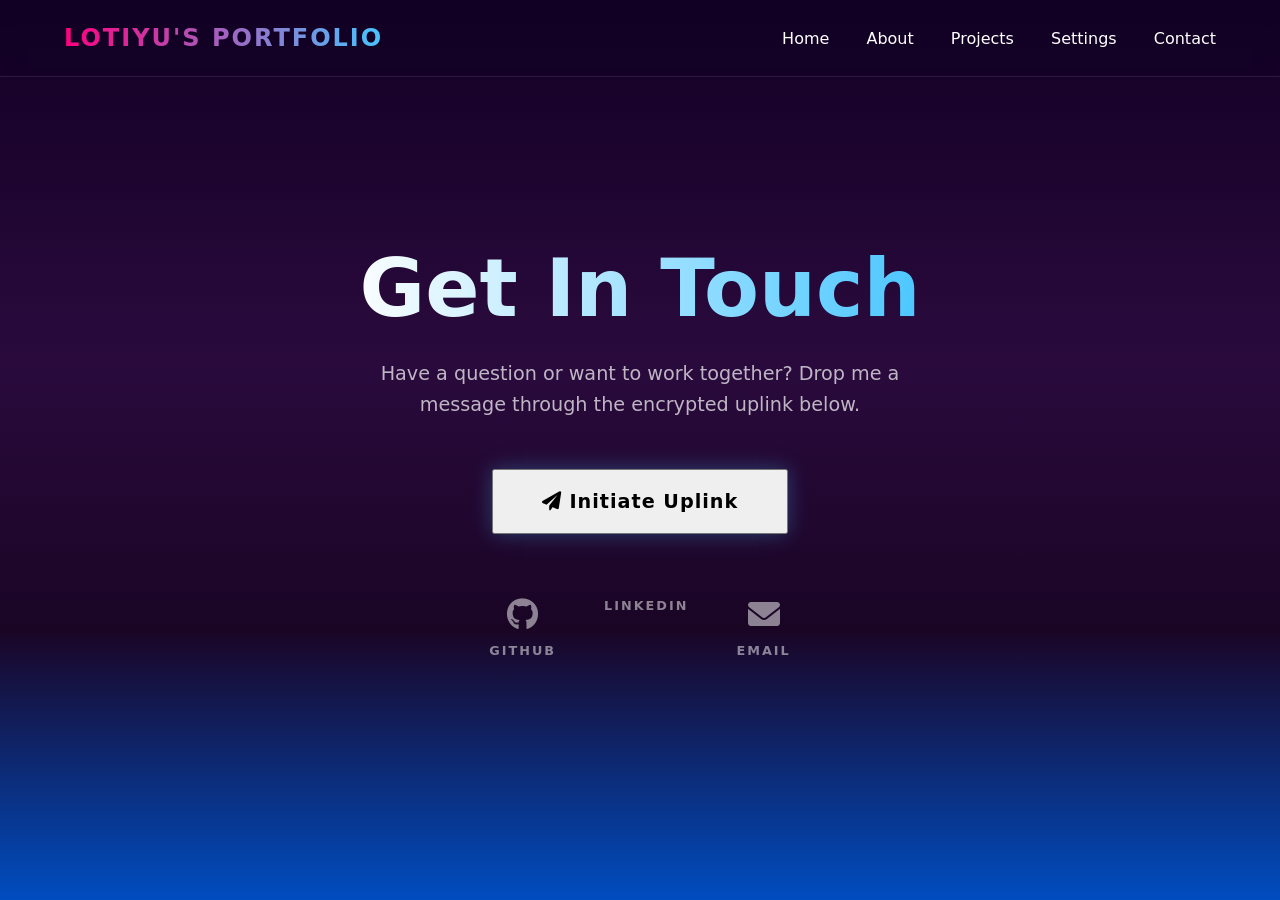
<file: contact.html>
<!DOCTYPE html>
<html lang="en">
<head>
    <meta charset="UTF-8">
    <meta name="viewport" content="width=device-width, initial-scale=1.0">
    <title>Contact - Lotiyu's Portfolio</title>
    <link rel="stylesheet" href="static/css/common.css">
    <link rel="stylesheet" href="static/css/contact.css">
    <link rel="stylesheet" href="static/css/orbs.css">
    <link rel="stylesheet" href="https://cdnjs.cloudflare.com/ajax/libs/font-awesome/6.0.0/css/all.min.css">
</head>
<body>

    <!-- White-out Transition Overlay -->
    <div id="transition-overlay"></div>

    <!-- Background Decoration -->
    <div id="bg-orb1" class="bg-orb"></div>
    <div id="bg-orb2" class="bg-orb"></div>
    <div id="bg-orb3" class="bg-orb"></div>

    <nav>
        <div class="logo">Lotiyu's Portfolio</div>
        <div class="nav-links">
            <a href="index.html">Home</a>
            <a href="index.html#about">About</a>
            <a href="skills.html">Projects</a>
            <a href="settings.html">Settings</a>
            <a href="contact.html">Contact</a>
        </div>
    </nav>

    <main class="contact-hero">
        <div class="contact-content reveal">
            <h1 class="glitch-text" data-text="Get In Touch">Get In Touch</h1>
            <p>Have a question or want to work together? Drop me a message through the encrypted uplink below.</p>
            
            <button class="btn pulse-btn" id="open-terminal">
                <i class="fas fa-paper-plane"></i> Initiate Uplink
            </button>

            <div class="social-uplinks">
                <a href="https://github.com/NeonAngelThreads/" target="_blank" class="uplink-item">
                    <i class="fab fa-github"></i>
                    <span>GitHub</span>
                </a>
                <a href="https://www.linkedin.com/in/mo-yuzhen/" class="uplink-item">
<!--                    <i class="fab fa-twitter"></i>-->
                    <span>LinkedIn</span>
                </a>
                <a href="#" class="uplink-item">
                    <i class="fas fa-envelope"></i>
                    <span>Email</span>
                </a>
            </div>
        </div>
    </main>

    <!-- Liquid Glass Dialog -->
    <div class="dialog-overlay" id="contact-dialog">
        <div class="liquid-glass-card">
            <div class="liquid-bg">
                <div class="blob"></div>
                <div class="blob"></div>
                <div class="blob"></div>
            </div>
            
            <div class="card-content">
                <div class="dialog-header">
                    <h3>Secure Message Portal</h3>
                    <button class="close-btn" id="close-dialog">&times;</button>
                </div>
                
                <form id="contact-form">
                    <div class="input-group">
                        <label>Identity / Name</label>
                        <label for="sender-name">Your Name</label>
                        <input type="text" id="sender-name" placeholder="Who are you?" required>
                        <div class="input-focus-border"></div>
                    </div>
                    
                    <div class="input-group">
                        <label>Return Frequency / Email</label>
                        <label for="sender-email">Your Email</label>
                        <input type="email" id="sender-email" placeholder="Where should I reply?" required>
                        <div class="input-focus-border"></div>
                    </div>
                    
                    <div class="input-group">
                        <label>Payload / Message</label>
                        <label for="message-body">Message</label>
                        <textarea id="message-body" rows="5" placeholder="Enter your data..." required></textarea>
                        <div class="input-focus-border"></div>
                    </div>
                    
                    <button type="submit" class="submit-btn">
                        <span class="btn-text">Transmit Data</span>
                        <div class="btn-loader"></div>
                    </button>
                </form>

                <div id="success-feedback" class="feedback-msg hidden">
                    <i class="fas fa-check-circle"></i>
                    <h4>Data Transmitted</h4>
                    <p>Message successfully beamed to the mothership.</p>
                </div>
            </div>
        </div>
    </div>

    <script src="static/js/common.js"></script>
    <script src="static/js/contact.js"></script>
</body>
</html>
</file>
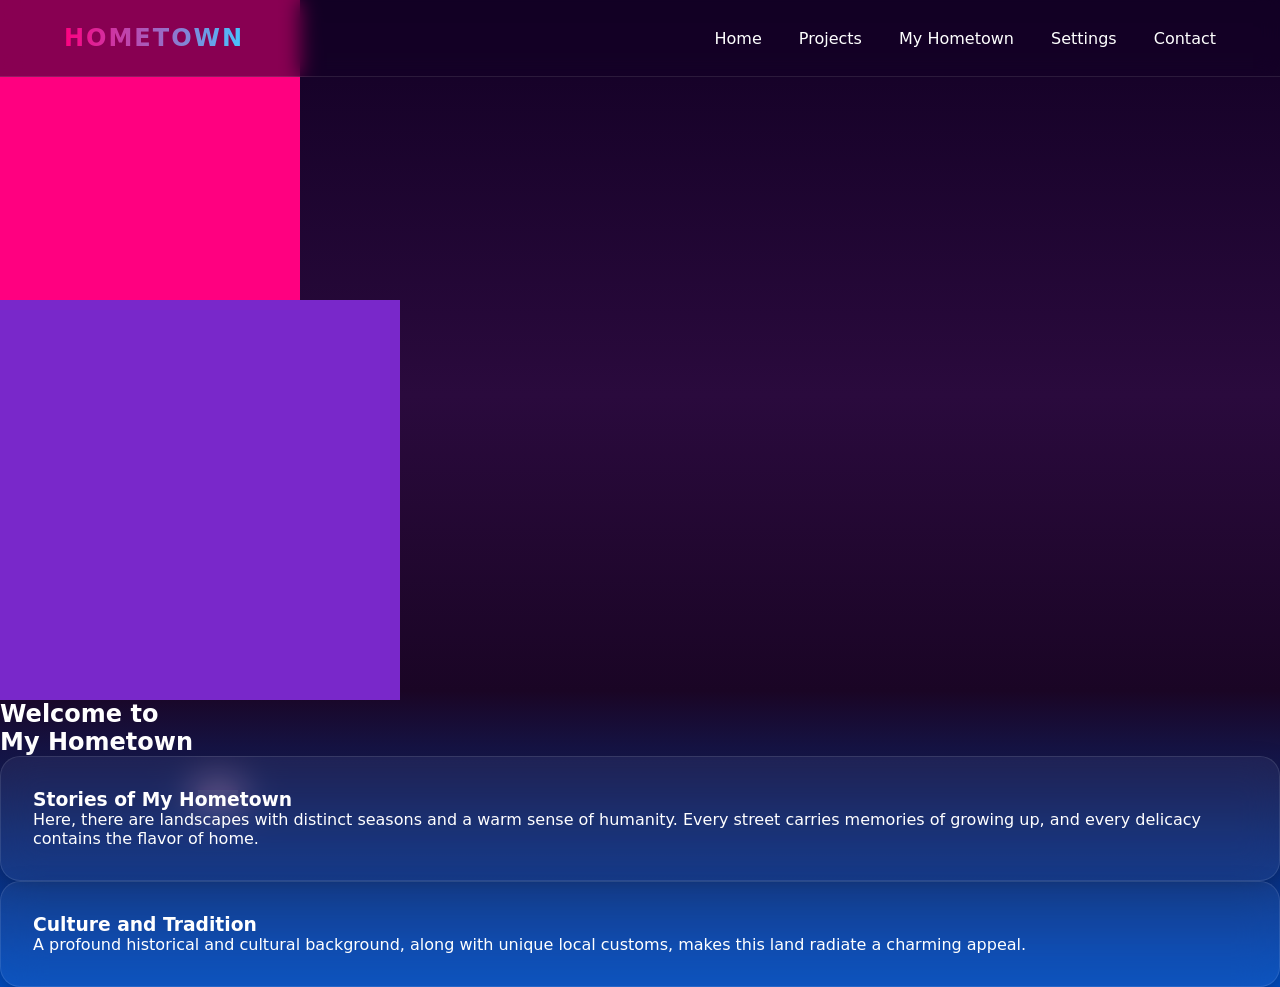
<file: hometown.html>
<!DOCTYPE html>
<html lang="en">
<head>
    <meta charset="UTF-8">
    <meta name="viewport" content="width=device-width, initial-scale=1.0">
    <title>My Hometown - Creative Portfolio</title>
    <link rel="stylesheet" href="static/css/common.css">
    <link rel="stylesheet" href="static/css/orbs.css">

</head>
<body>
    <div id="orb1"></div>
    <div id="orb2"></div>

    <nav>
        <div class="logo">Hometown</div>
        <div class="nav-links">
            <a href="index.html">Home</a>
            <a href="skills.html">Projects</a>
            <a href="hometown.html">My Hometown</a>
            <a href="settings.html">Settings</a>
            <a href="contact.html">Contact</a>
        </div>
    </nav>

    <section class="hero">
        <div class="hero-content">
            <h1 class="reveal">Welcome to <br><span><span id="typewriter">My Hometown</span><span class="cursor"></span></span></h1>
        </div>
    </section>

    <section class="section">
        <div class="card reveal">
            <h3>Stories of My Hometown</h3>
            <p>Here, there are landscapes with distinct seasons and a warm sense of humanity. Every street carries memories of growing up, and every delicacy contains the flavor of home.</p>
        </div>
        <div class="card reveal">
            <h3>Culture and Tradition</h3>
            <p>A profound historical and cultural background, along with unique local customs, makes this land radiate a charming appeal.</p>
        </div>
    </section>

    <script src="static/js/common.js"></script>
    <script src="static/js/hometown.js"></script>
</body>
</html>
</file>
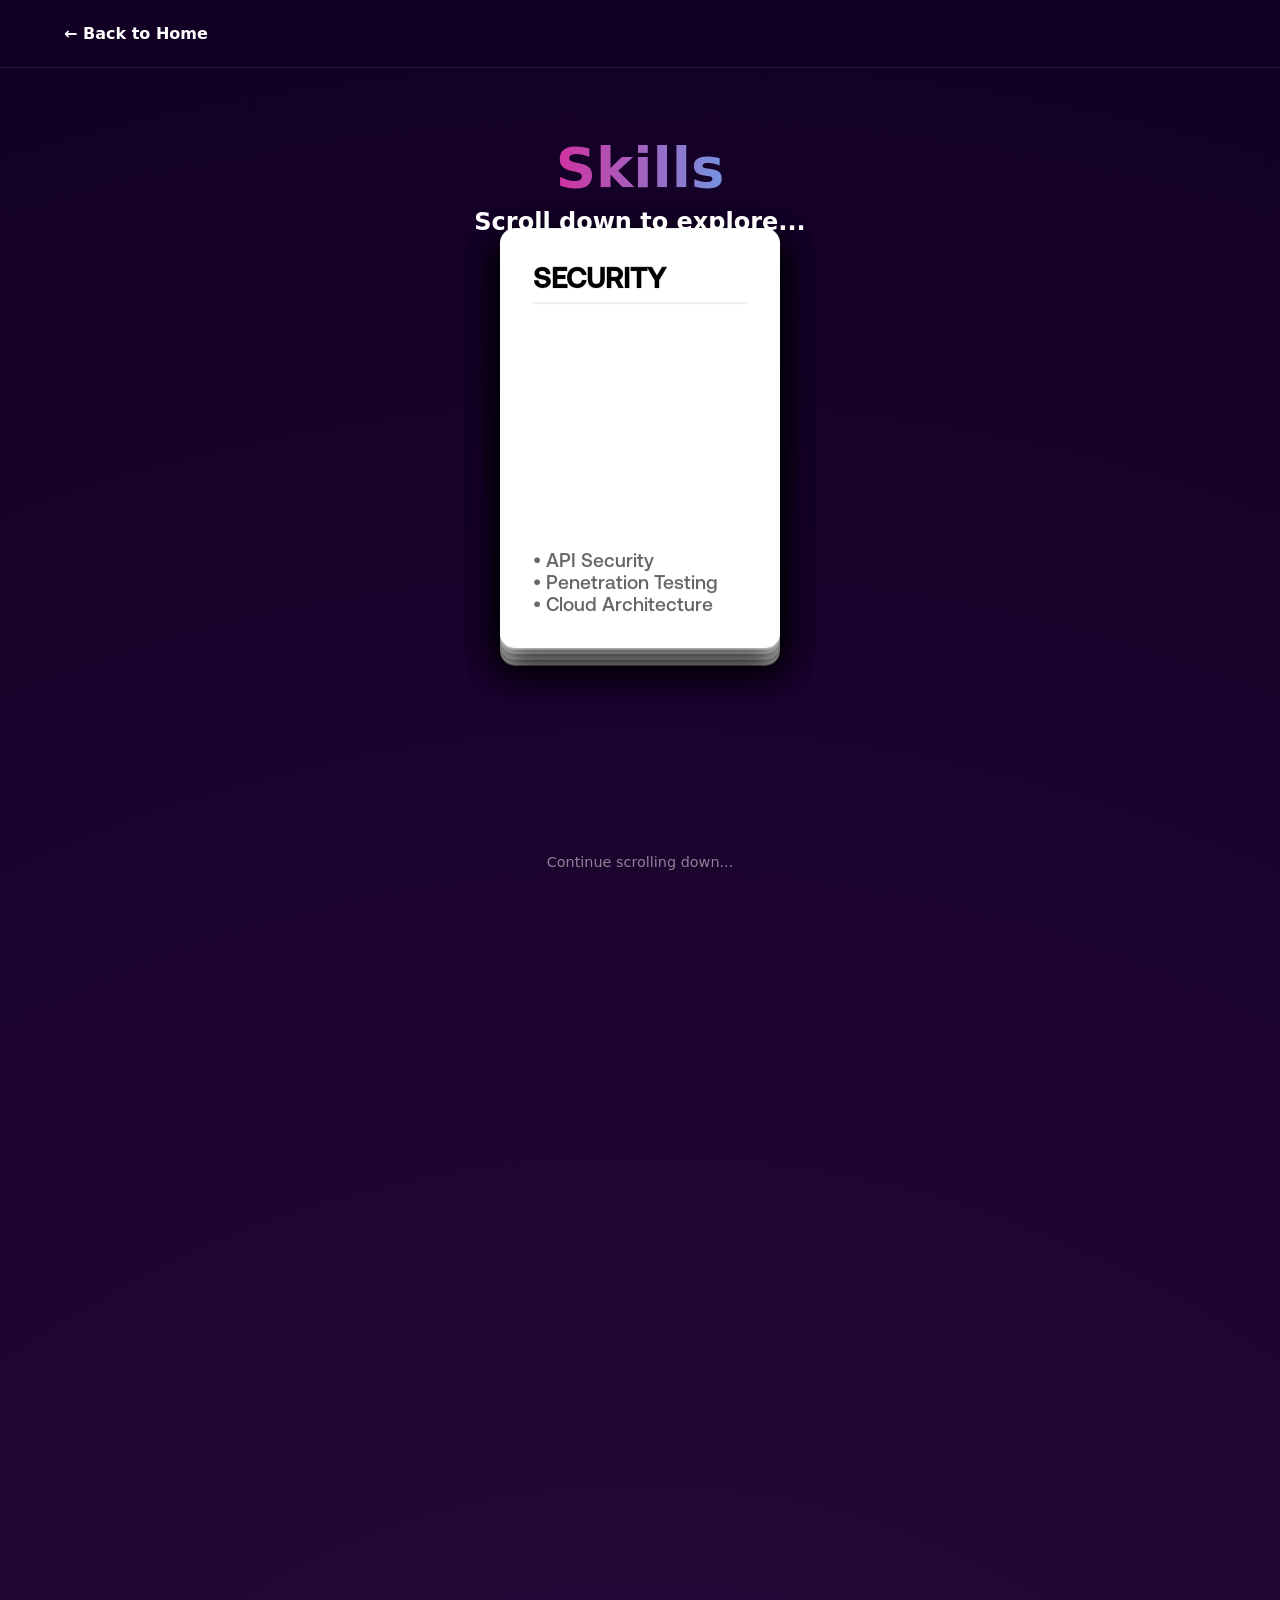
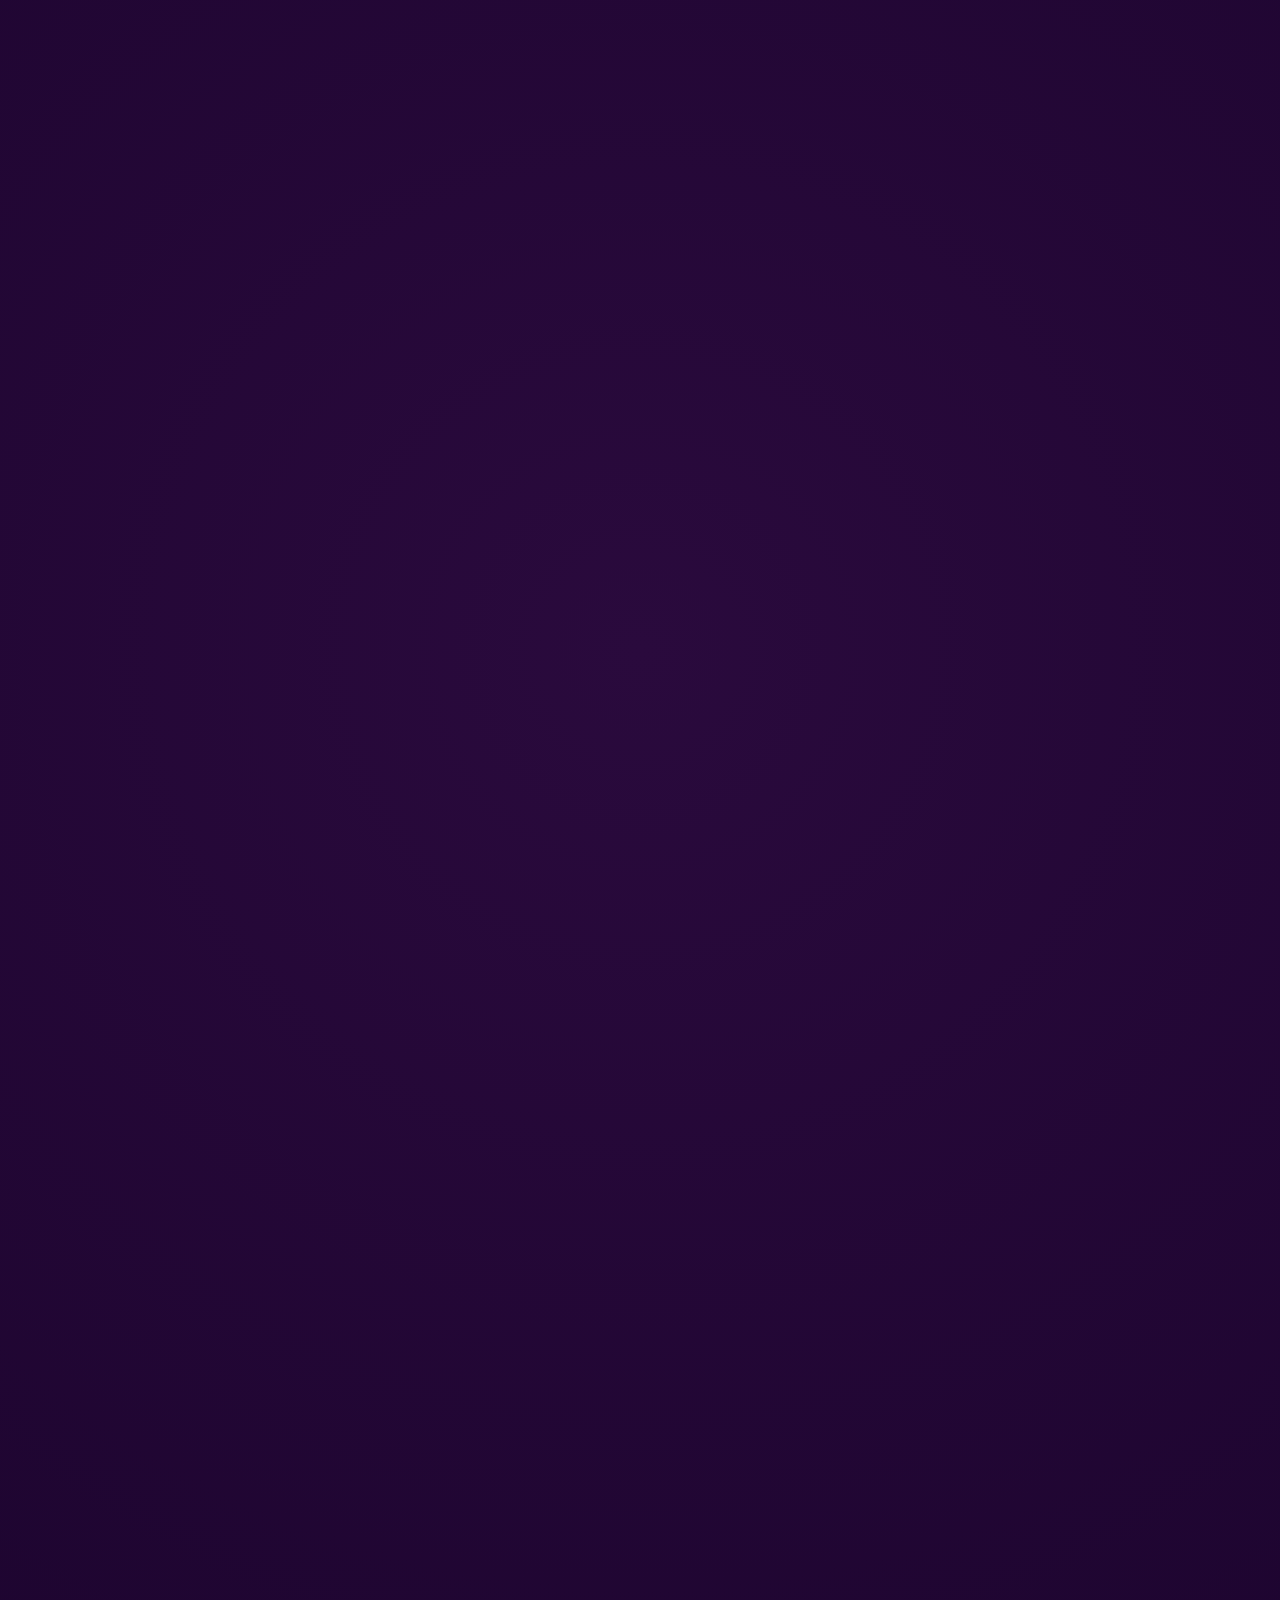
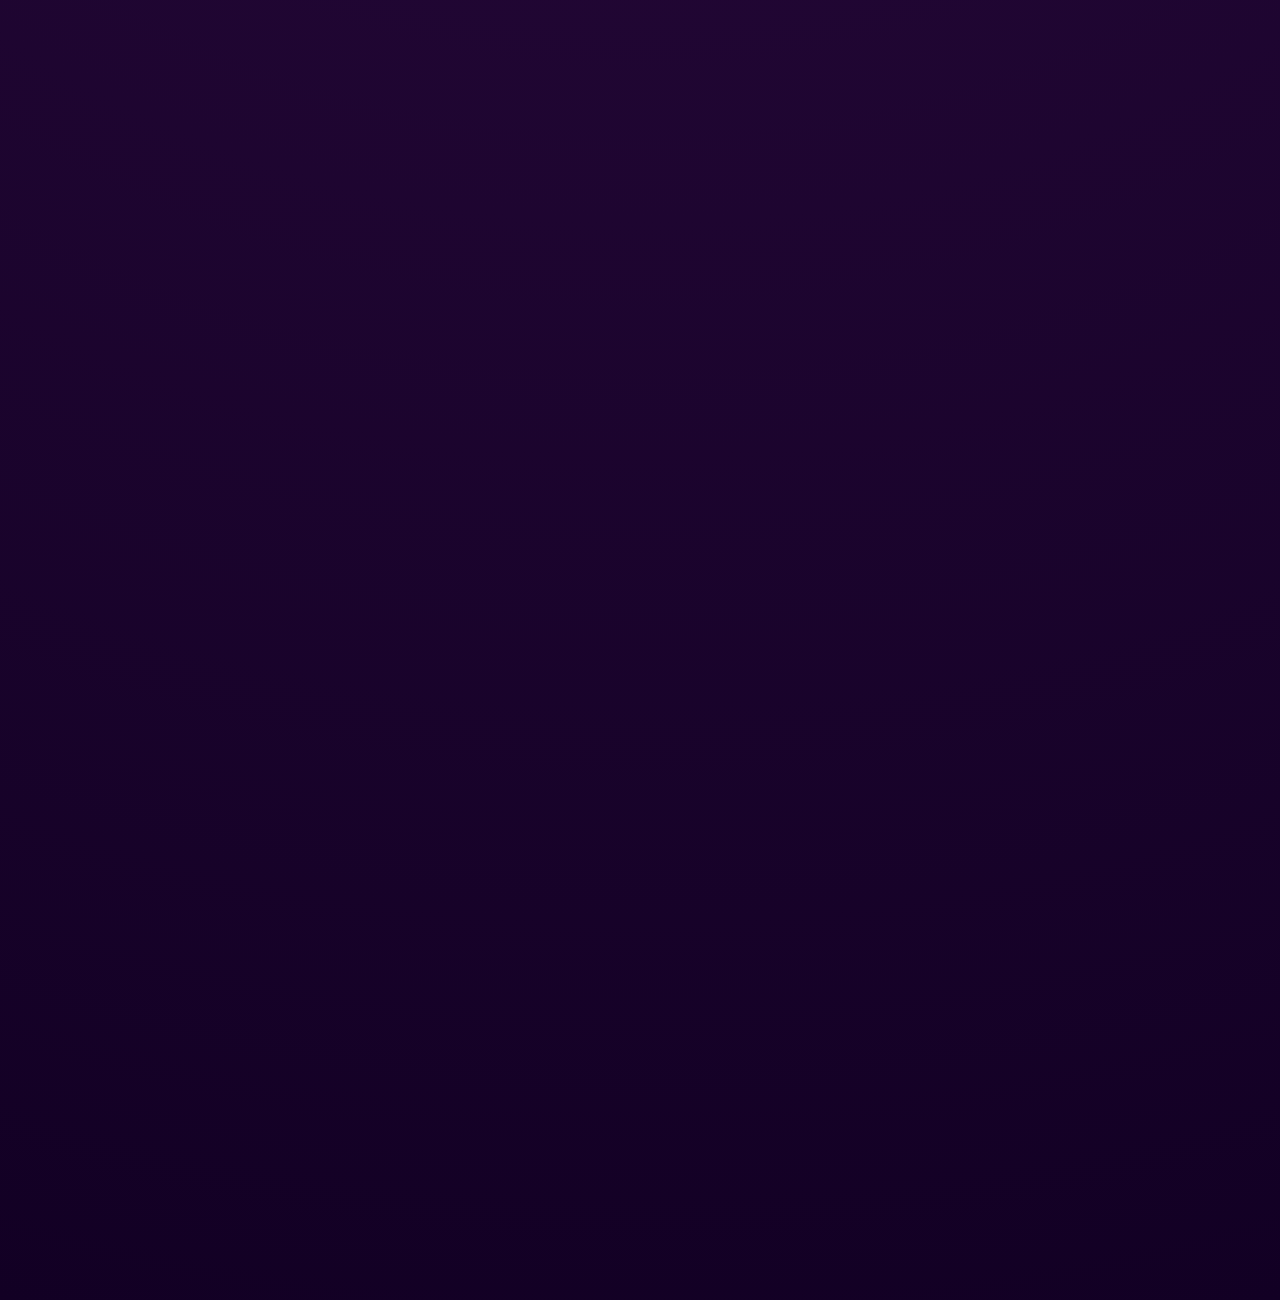
<file: projects.html>
<!DOCTYPE html>
<html lang="en">
<head>
    <meta charset="UTF-8">
    <meta name="viewport" content="width=device-width, initial-scale=1.0">
    <title>My Works</title>
    <link rel="stylesheet" href="static/css/common.css">
    <link rel="stylesheet" href="static/css/projects.css">
    <link rel="stylesheet" href="static/css/cards.css">
    <link rel="stylesheet" href="static/css/orbs.css">
</head>
<body>

    <nav>
        <a href="index.html" class="back-link">← Back to Home</a>
    </nav>

    <div class="scroll-container">
        <div class="sticky-wrapper">
            <header>
                <h1>Skills</h1>
                <h2>Scroll down to explore...</h2>
            </header>

            <div class="cards-deck">
                <!-- Card 1 -->
                <div class="card-3d card-1">
                    <div class="card-wave-wrapper">
                        <div class="card-face card-front">
                            <h2>STRATEGY</h2>
                            <div class="tags">
                                <p>• Digital Experience</p>
                                <p>• Technology Strategy</p>
                                <p>• Discovery & Research</p>
                                <p>hello</p>
                            </div>
                        </div>
                        <div class="card-face card-back"></div>
                    </div>
                </div>

                <!-- Card 2 -->
                <div class="card-3d card-2">
                    <div class="card-wave-wrapper">
                        <div class="card-face card-front">
                            <h2>CREATIVE</h2>
                            <div class="tags">
                                <p>• Art Direction</p>
                                <p>• UX/UI Design</p>
                                <p>• Motion & Interactive</p>
                            </div>
                        </div>
                        <div class="card-face card-back"></div>
                    </div>
                </div>

                <!-- Card 3 -->
                <div class="card-3d card-3">
                    <div class="card-wave-wrapper">
                        <div class="card-face card-front">
                            <h2>TECH</h2>
                            <div class="tags">
                                <p>• WebGL Development</p>
                                <p>• Front-end Architecture</p>
                                <p>• Unity/Unreal Lab</p>
                            </div>
                        </div>
                        <div class="card-face card-back"></div>
                    </div>
                </div>

                <!-- Card 4 -->
                <div class="card-3d card-4">
                    <div class="card-wave-wrapper">
                        <div class="card-face card-front">
                            <h2>PROD</h2>
                            <div class="tags">
                                <p>• Procedural Modeling</p>
                                <p>• 3D Asset Creation</p>
                                <p>• Optimization</p>
                            </div>
                        </div>
                        <div class="card-face card-back"></div>
                    </div>
                </div>

                <!-- Card 5 -->
                <div class="card-3d card-5">
                    <div class="card-wave-wrapper">
                        <div class="card-face card-front">
                            <h2>SECURITY</h2>
                            <div class="tags">
                                <p>• API Security</p>
                                <p>• Penetration Testing</p>
                                <p>• Cloud Architecture</p>
                            </div>
                        </div>
                        <div class="card-face card-back"></div>
                    </div>
                </div>
            </div>
        </div>
    </div>

    <div class="hint">Continue scrolling down...</div>

    <script src="static/js/common.js"></script>
    <script src="static/js/projects.js"></script>
</body>
</html>
</file>
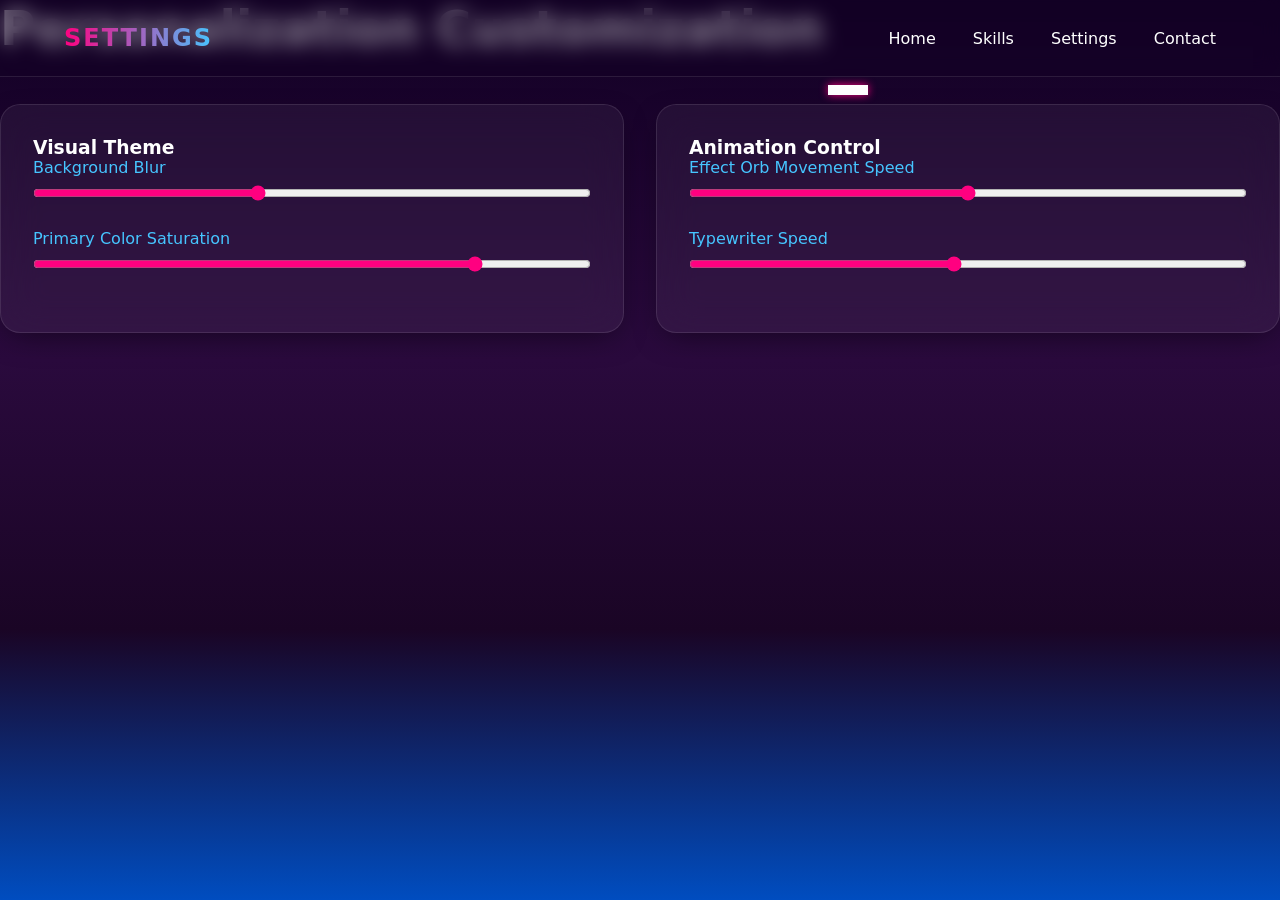
<file: settings.html>
<!DOCTYPE html>
<html lang="en">
<head>
    <meta charset="UTF-8">
    <meta name="viewport" content="width=device-width, initial-scale=1.0">
    <title>Personalization - Creative Portfolio</title>
    <link rel="stylesheet" href="static/css/common.css">
    <link rel="stylesheet" href="static/css/settings.css">
</head>
<body>
    <div class="bg-orb" id="orb1"></div>
    <div class="bg-orb" id="orb2"></div>

    <nav>
        <div class="logo">Settings</div>
        <div class="nav-links">
            <a href="index.html">Home</a>
            <a href="skills.html">Skills</a>
            <a href="settings.html">Settings</a>
            <a href="contact.html">Contact</a>
        </div>
    </nav>

    <section class="section">
        <h2 class="reveal" id="sectiontext">Personalization <span><span id="typewriter">Customization</span><span class="cursor"></span></span></h2>
        <div class="settings-grid">
            <div class="card reveal">
                <h3>Visual Theme</h3>
                <div class="control-group">
                    <label>Background Blur</label>
                    <input type="range" min="0" max="50" value="20">
                </div>
                <div class="control-group">
                    <label>Primary Color Saturation</label>
                    <input type="range" min="0" max="100" value="80">
                </div>
            </div>
            <div class="card reveal">
                <h3>Animation Control</h3>
                <div class="control-group">
                    <label>Effect Orb Movement Speed</label>
                    <input type="range" min="0" max="200" value="100">
                </div>
                <div class="control-group">
                    <label>Typewriter Speed</label>
                    <input type="range" min="10" max="200" value="100">
                </div>
            </div>
        </div>
    </section>

    <script src="static/js/common.js"></script>
    <script src="static/js/settings.js"></script>
</body>
</html>
</file>
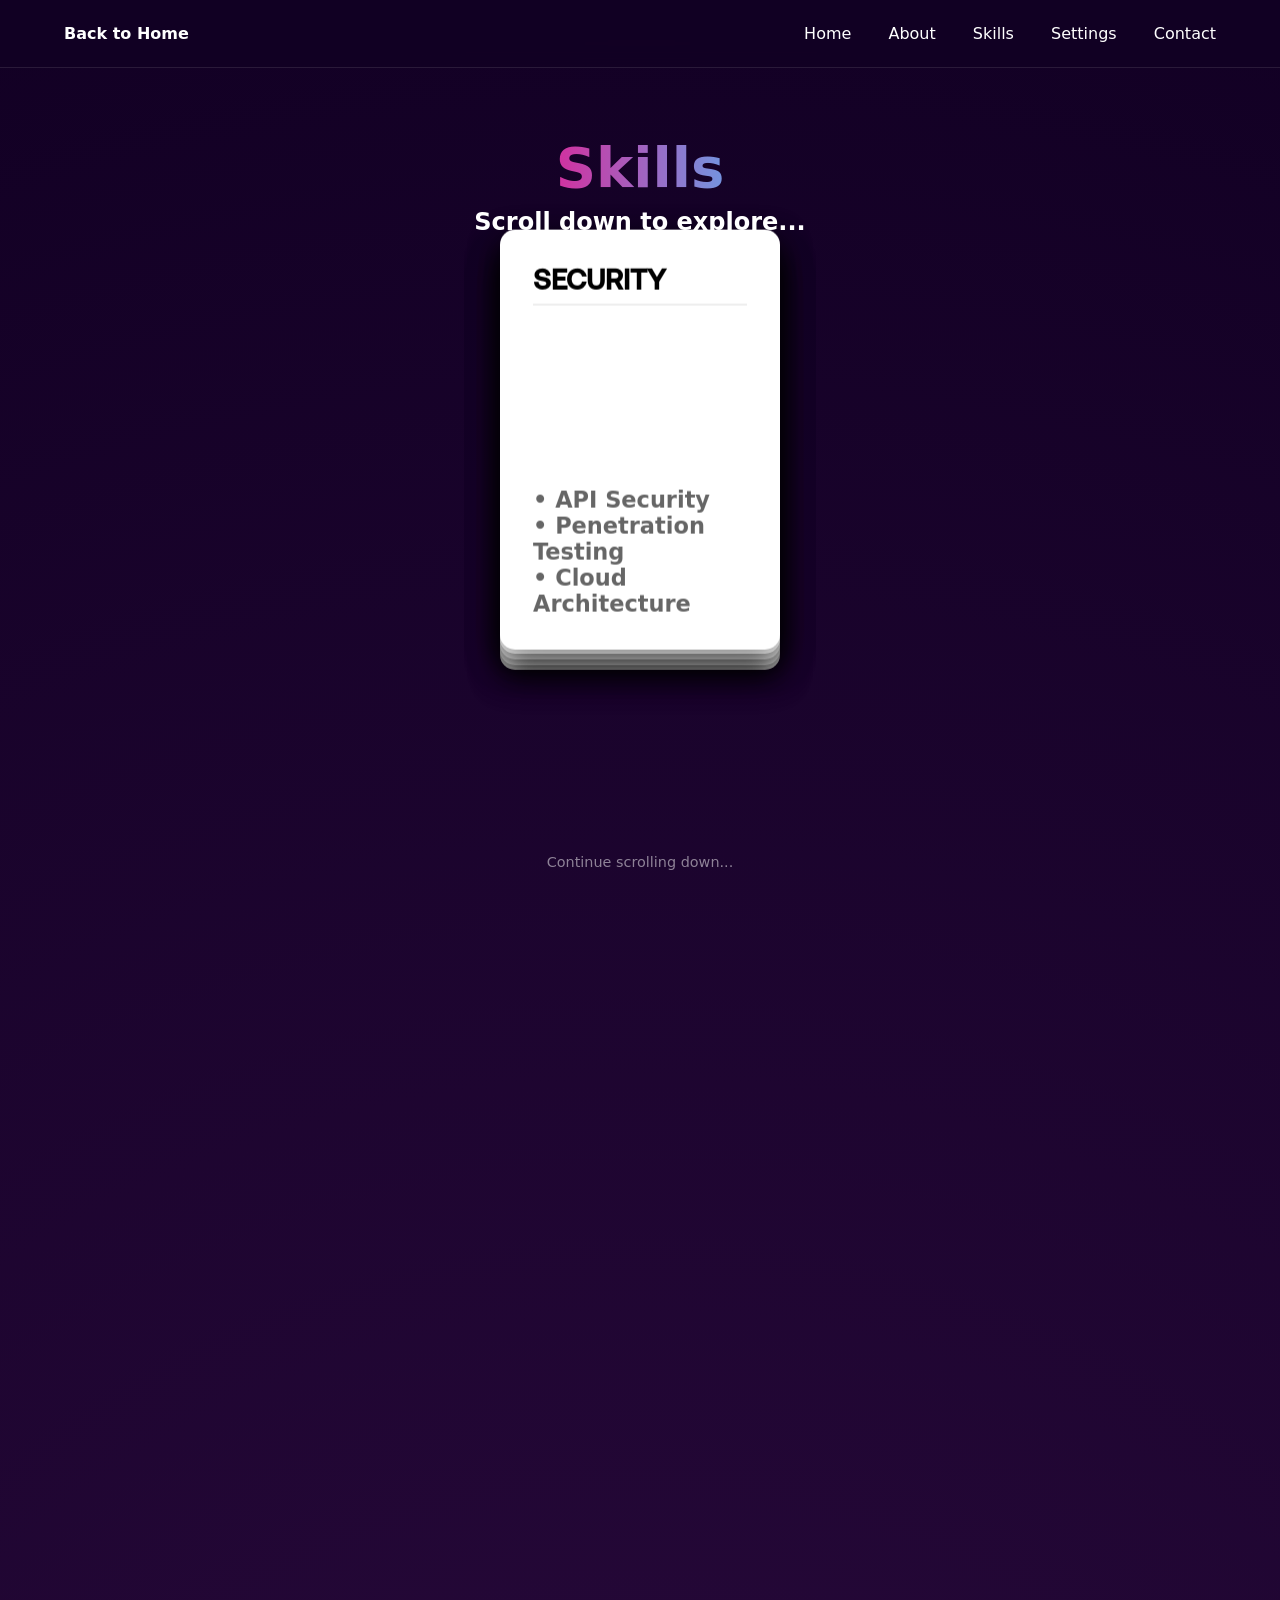
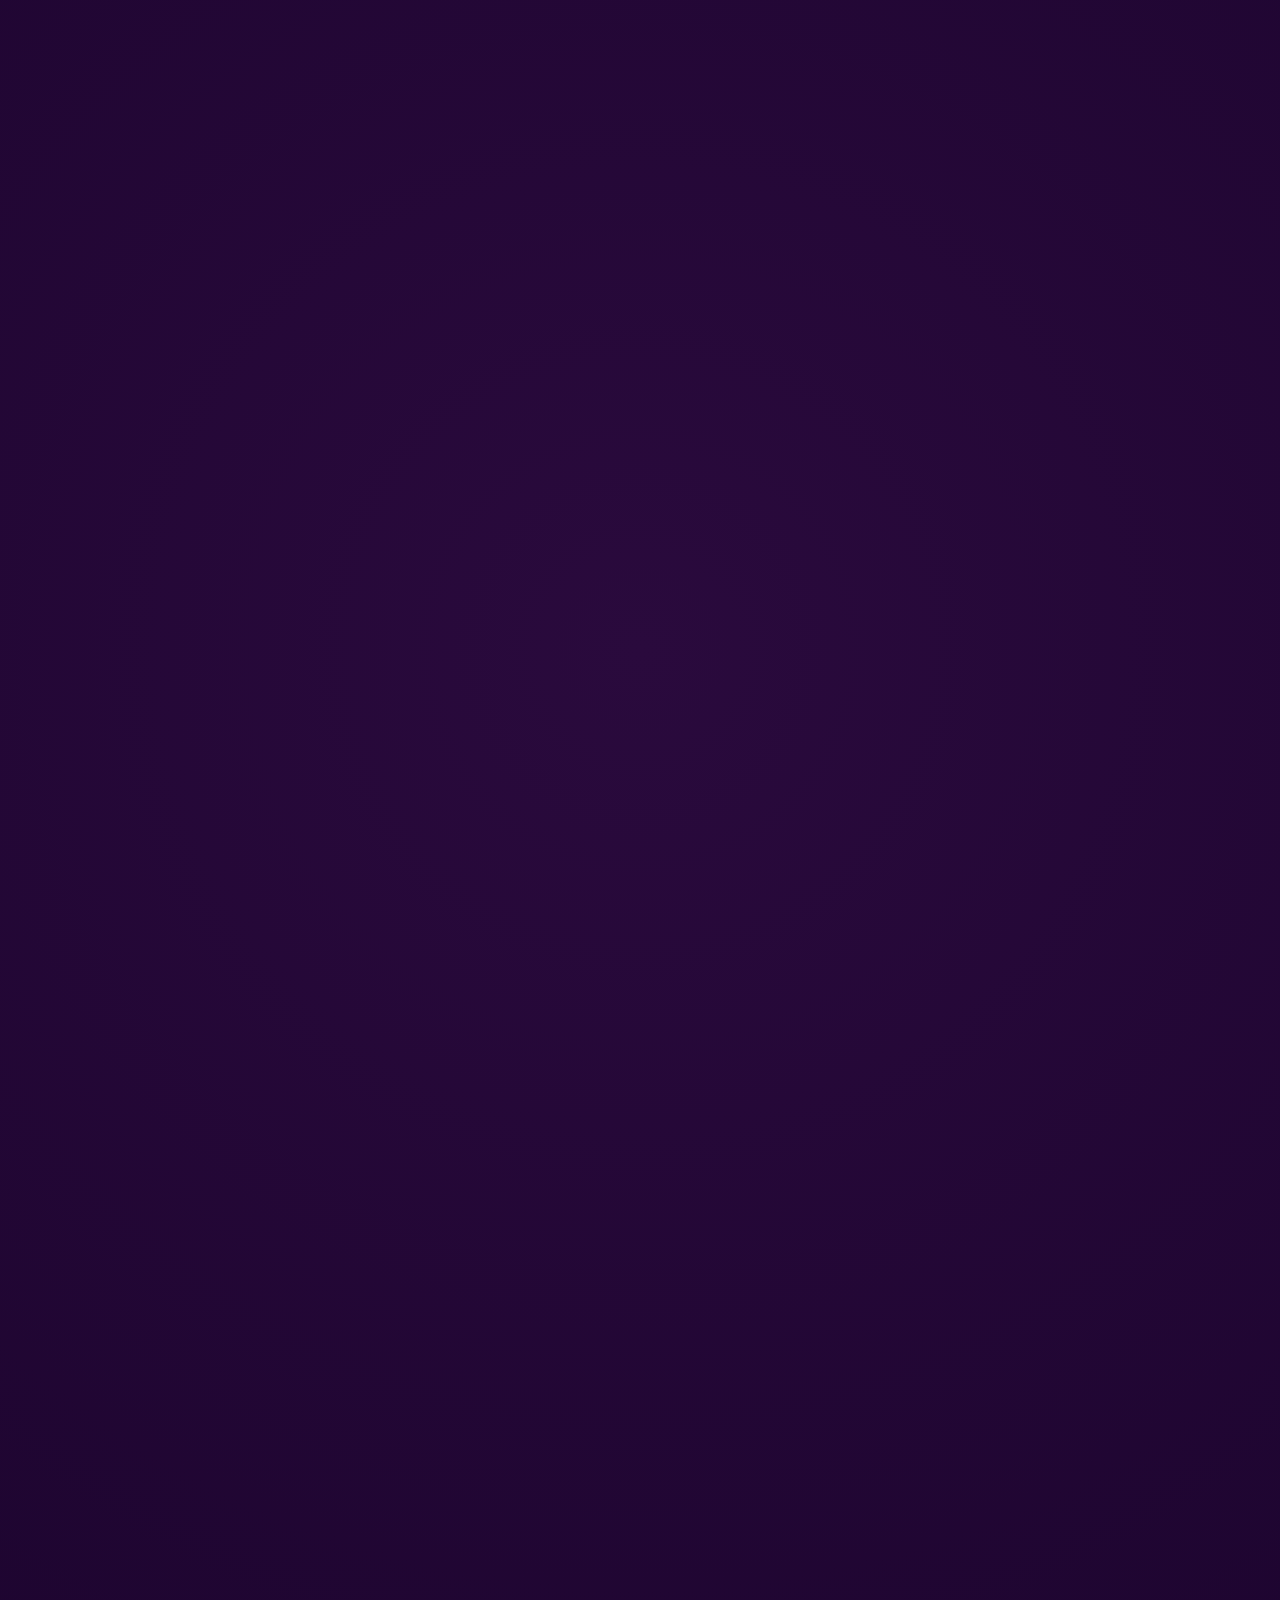
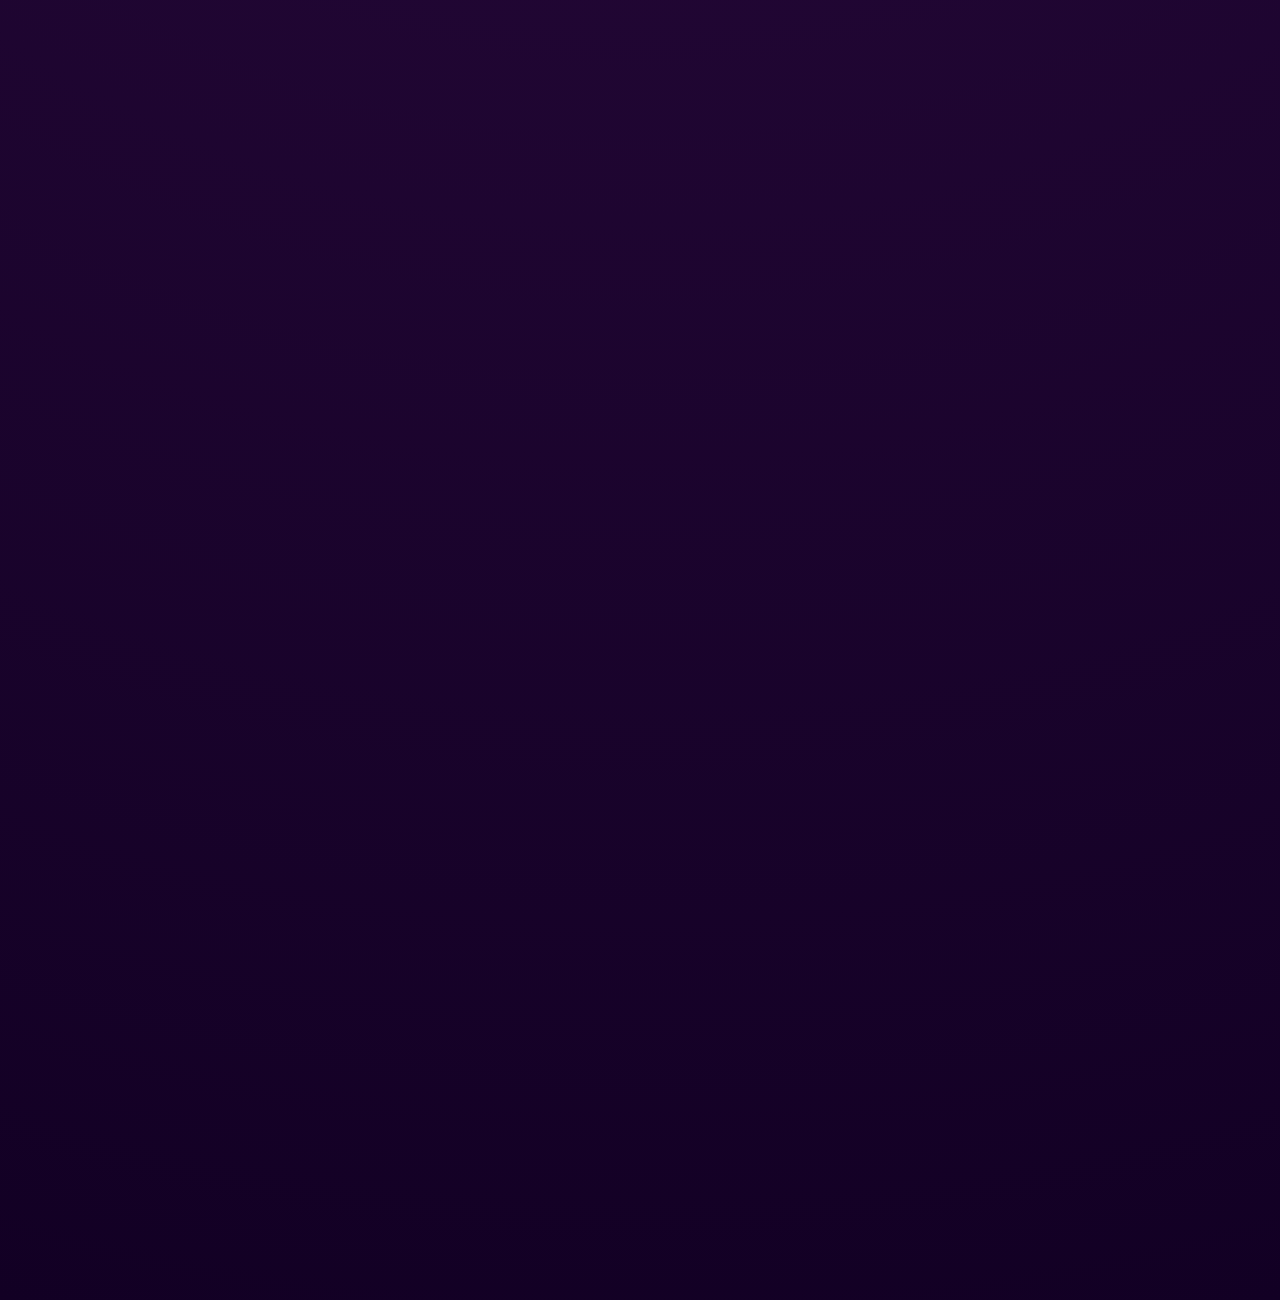
<file: skills.html>
<!DOCTYPE html>
<html lang="en">
<head>
    <meta charset="UTF-8">
    <meta name="viewport" content="width=device-width, initial-scale=1.0">
    <title>My Works</title>
    <link rel="stylesheet" href="static/css/common.css">
    <link rel="stylesheet" href="static/css/projects.css">
    <link rel="stylesheet" href="static/css/cards.css">
    <link rel="stylesheet" href="static/css/orbs.css">
</head>
<body>

    <nav>
        <a href="index.html" class="back-link">Back to Home</a>
        <div class="nav-links">
            <a href="index.html">Home</a>
            <a href="#about">About</a>
            <a href="skills.html">Skills</a>
            <a href="settings.html">Settings</a>
            <a href="contact.html">Contact</a>
        </div>
    </nav>

    <div class="scroll-container">
        <div class="sticky-wrapper">
            <header>
                <h1>Skills</h1>
                <h2>Scroll down to explore...</h2>
            </header>

            <div class="cards-deck">
                <!-- Card 1 -->
                <div class="card-3d card-1">
                    <div class="card-wave-wrapper">
                        <div class="card-face card-front">
                            <h2>STRATEGY</h2>
                            <div class="tags">
                                <h3>• Digital Experience</h3>
                                <h3>• Technology Strategy</h3>
                                <h3>• Discovery & Research</h3>
                            </div>
                        </div>
                        <div class="card-face card-back"></div>
                    </div>
                </div>

                <!-- Card 2 -->
                <div class="card-3d card-2">
                    <div class="card-wave-wrapper">
                        <div class="card-face card-front">
                            <h2>CREATIVE</h2>
                            <div class="tags">
                                <h3>• Art Direction</h3>
                                <h3>• UX/UI Design</h3>
                                <h3>• Motion & Interactive</h3>
                            </div>
                        </div>
                        <div class="card-face card-back"></div>
                    </div>
                </div>

                <!-- Card 3 -->
                <div class="card-3d card-3">
                    <div class="card-wave-wrapper">
                        <div class="card-face card-front">
                            <h2>TECH</h2>
                            <div class="tags">
                                <h3>• WebGL Development</h3>
                                <h3>• Front-end Architecture</h3>
                                <h3>• Unity/Unreal Lab</h3>
                            </div>
                        </div>
                        <div class="card-face card-back"></div>
                    </div>
                </div>

                <!-- Card 4 -->
                <div class="card-3d card-4">
                    <div class="card-wave-wrapper">
                        <div class="card-face card-front">
                            <h2>PROD</h2>
                            <div class="tags">
                                <h3>• Procedural Modeling</h3>
                                <h3>• 3D Asset Creation</h3>
                                <h3>• Optimization</h3>
                            </div>
                        </div>
                        <div class="card-face card-back"></div>
                    </div>
                </div>

                <!-- Card 5 -->
                <div class="card-3d card-5">
                    <div class="card-wave-wrapper">
                        <div class="card-face card-front">
                            <h2>SECURITY</h2>
                            <div class="tags">
                                <h3>• API Security</h3>
                                <h3>• Penetration Testing</h3>
                                <h3>• Cloud Architecture</h3>
                            </div>
                        </div>
                        <div class="card-face card-back"></div>
                    </div>
                </div>
            </div>
        </div>
    </div>

    <div class="hint">Continue scrolling down...</div>

    <script src="static/js/common.js"></script>
    <script src="static/js/projects.js"></script>
</body>
</html>
</file>
<file: static/css/common.css>
:root {
    --primary: #FF0080;
    --secondary: #7928CA;
    --accent: #46c5ff;
    --dark: #120024;
    --darker: #004dc0;
    --text: #ffffff;
    --glass: rgba(255, 255, 255, 0.05);
    --glass-border: rgba(255, 255, 255, 0.1);
    --shadow: 0 10px 30px -10px rgba(0, 0, 0, 0.5);
}

* {
    margin: 0;
    padding: 0;
    box-sizing: border-box;
    font-family: 'Segoe UI', system-ui, -apple-system, sans-serif;
}

body {
    background: linear-gradient(180deg, var(--dark) 0%, #2a0a3d 40%, #1a0525 70%, var(--darker) 100%);
    color: var(--text);
    overflow-x: clip;
    min-height: 100vh;
}

/* 滚动条美化 */
::-webkit-scrollbar {
    width: 8px;
}
::-webkit-scrollbar-track {
    background: var(--dark);
}
::-webkit-scrollbar-thumb {
    background: linear-gradient(var(--primary), var(--secondary));
    border-radius: 4px;
}

/* 导航栏 */
nav {
    position: fixed;
    top: 0;
    width: 100%;
    padding: 1.5rem 5%;
    display: flex;
    justify-content: space-between;
    align-items: center;
    z-index: 1000;
    backdrop-filter: blur(10px);
    background: rgba(18, 0, 36, 0.5);
    border-bottom: 1px solid var(--glass-border);
    transition: 0.3s;
}

.logo {
    font-size: 1.5rem;
    font-weight: 800;
    background: linear-gradient(to right, var(--primary), var(--accent));
    -webkit-background-clip: text;
    background-clip: text;
    -webkit-text-fill-color: transparent;
    text-transform: uppercase;
    letter-spacing: 2px;
}

.nav-links a {
    color: var(--text);
    text-decoration: none;
    margin-left: 2rem;
    font-weight: 500;
    transition: 0.3s;
    position: relative;
}

.nav-links a::after {
    content: '';
    position: absolute;
    bottom: -5px;
    left: 0;
    width: 0;
    height: 2px;
    background: var(--accent);
    transition: 0.3s;
}

.nav-links a:hover::after {
    width: 100%;
}

/* 通用动画类 */
.reveal {
    opacity: 0;
    transform: translateY(50px);
    transition: all 1s cubic-bezier(0.165, 0.84, 0.44, 1);
}

.reveal.active {
    opacity: 1;
    transform: translateY(0);
}

/* 玻璃卡片通用样式 */
.card {
    background: var(--glass);
    border: 1px solid var(--glass-border);
    border-radius: 20px;
    padding: 2rem;
    backdrop-filter: blur(20px);
    box-shadow: var(--shadow);
    transition: transform 0.1s ease-out, box-shadow 0.4s ease, border-color 0.4s ease;
    transform-style: preserve-3d;
    perspective: 1000px;
    position: relative;
    overflow: hidden;
}

.card:hover {
    border-color: rgba(255, 255, 255, 0.4);
    box-shadow: 0 0 30px rgba(70, 197, 255, 0.3), 
                inset 0 0 15px rgba(255, 255, 255, 0.1);
}

/* 背景装饰球 */
.bg-orb {
    position: fixed;
    border-radius: 50%;
    filter: blur(80px);
    z-index: -1;
    opacity: 0.4;
    pointer-events: none;
    transition: transform 0.2s ease-out;
}

/* 打字机光标 */
.cursor {
    display: inline-block;
    width: 40px;
    height: 10px;
    margin-bottom: -50px;
    background: #ffffff;
    margin-left: 5px;
    animation: blink 1s step-end infinite;
    box-shadow: 0 0 8px var(--primary);
}

@keyframes blink {
    from, to { opacity: 1; }
    50% { opacity: 0; }
}

@keyframes color_shift {
    from  { background-color: green; }
    0%, 10% { background-color: #1e052a; }
}

@keyframes spin {
    0% { transform: rotate(0deg); }
    100% { transform: rotate(360deg); }
}

@keyframes reverse-spin {
    0% { transform: translate(-50%, -50%) rotate(360deg); }
    100% { transform: translate(-50%, -50%) rotate(0deg); }
}

/* White-out Transition Overlay */
#transition-overlay {
    position: fixed;
    top: 0;
    left: 0;
    width: 100%;
    height: 100%;
    background: white;
    z-index: 9999;
    pointer-events: none;
    opacity: 0;
    transition: opacity 0.8s ease-in-out;
}

#transition-overlay.active {
    opacity: 1;
}
</file>
<file: static/css/contact.css>
/* Contact Page Specific Styles */

.contact-hero {
    height: 100vh;
    display: flex;
    align-items: center;
    justify-content: center;
    text-align: center;
    padding: 0 5%;
}

.contact-content h1 {
    font-size: 5rem;
    margin-bottom: 1.5rem;
    background: linear-gradient(to right, #fff, var(--accent));
    -webkit-background-clip: text;
    background-clip: text;
    -webkit-text-fill-color: transparent;
}

.contact-content p {
    font-size: 1.2rem;
    color: rgba(255, 255, 255, 0.7);
    max-width: 600px;
    margin: 0 auto 3rem;
    line-height: 1.6;
}

.pulse-btn {
    padding: 1.2rem 3rem;
    font-size: 1.2rem;
    font-weight: bold;
    letter-spacing: 1px;
    box-shadow: 0 0 20px rgba(70, 197, 255, 0.3);
    animation: btn-pulse 2s infinite;
}

@keyframes btn-pulse {
    0% { box-shadow: 0 0 0 0 rgba(70, 197, 255, 0.4); }
    70% { box-shadow: 0 0 0 20px rgba(70, 197, 255, 0); }
    100% { box-shadow: 0 0 0 0 rgba(70, 197, 255, 0); }
}

.social-uplinks {
    display: flex;
    justify-content: center;
    gap: 3rem;
    margin-top: 4rem;
}

.uplink-item {
    display: flex;
    flex-direction: column;
    align-items: center;
    gap: 0.8rem;
    color: rgba(255, 255, 255, 0.5);
    text-decoration: none;
    transition: 0.3s;
}

.uplink-item i {
    font-size: 2rem;
}

.uplink-item span {
    font-size: 0.8rem;
    font-weight: bold;
    text-transform: uppercase;
    letter-spacing: 2px;
}

.uplink-item:hover {
    color: var(--accent);
    transform: translateY(-5px);
}

/* Dialog Overlay */
.dialog-overlay {
    position: fixed;
    top: 0;
    left: 0;
    width: 100%;
    height: 100%;
    background: rgba(0, 0, 0, 0.8);
    backdrop-filter: blur(10px);
    display: flex;
    align-items: center;
    justify-content: center;
    z-index: 2000;
    opacity: 0;
    pointer-events: none;
    transition: 0.5s;
}

.dialog-overlay.open {
    opacity: 1;
    pointer-events: auto;
}

/* Liquid Glass Card */
.liquid-glass-card {
    width: 90%;
    max-width: 550px;
    background: rgba(255, 255, 255, 0.03);
    border: 1px solid rgba(255, 255, 255, 0.1);
    border-radius: 30px;
    position: relative;
    overflow: hidden;
    backdrop-filter: blur(30px);
    box-shadow: 0 25px 50px -12px rgba(0, 0, 0, 0.5);
    transform: translateY(50px) scale(0.9);
    transition: 0.5s cubic-bezier(0.175, 0.885, 0.32, 1.275);
}

.dialog-overlay.open .liquid-glass-card {
    transform: translateY(0) scale(1);
}

/* Liquid Background Animation */
.liquid-bg {
    position: absolute;
    top: 0;
    left: 0;
    width: 100%;
    height: 100%;
    z-index: 0;
    filter: blur(50px);
    opacity: 0.5;
}

.blob {
    position: absolute;
    width: 200px;
    height: 200px;
    background: var(--primary);
    border-radius: 50%;
    animation: blob-float 15s infinite alternate;
}

.blob:nth-child(2) {
    background: var(--secondary);
    width: 250px;
    height: 250px;
    right: -50px;
    top: -50px;
    animation-duration: 18s;
    animation-delay: -2s;
}

.blob:nth-child(3) {
    background: var(--accent);
    width: 150px;
    height: 150px;
    bottom: -30px;
    left: 20%;
    animation-duration: 12s;
    animation-delay: -5s;
}

@keyframes blob-float {
    0% { transform: translate(0, 0) rotate(0deg); }
    33% { transform: translate(100px, 50px) rotate(120deg); }
    66% { transform: translate(-50px, 150px) rotate(240deg); }
    100% { transform: translate(0, 0) rotate(360deg); }
}

.card-content {
    position: relative;
    z-index: 1;
    padding: 3rem;
}

.dialog-header {
    display: flex;
    justify-content: space-between;
    align-items: center;
    margin-bottom: 2.5rem;
}

.dialog-header h3 {
    font-size: 1.5rem;
    color: #fff;
    display: flex;
    align-items: center;
    gap: 12px;
}

.dialog-header h3 i {
    color: var(--accent);
}

.close-btn {
    background: none;
    border: none;
    color: rgba(255, 255, 255, 0.5);
    font-size: 2rem;
    cursor: pointer;
    transition: 0.3s;
}

.close-btn:hover {
    color: #fff;
    transform: rotate(90deg);
}

/* Form Styles */
.input-group {
    position: relative;
    margin-bottom: 2rem;
}

.input-group label {
    display: block;
    font-size: 0.75rem;
    font-weight: bold;
    text-transform: uppercase;
    letter-spacing: 1.5px;
    color: var(--accent);
    margin-bottom: 0.8rem;
}

.input-group input, 
.input-group textarea {
    width: 100%;
    background: rgba(255, 255, 255, 0.05);
    border: 1px solid rgba(255, 255, 255, 0.1);
    border-radius: 12px;
    padding: 1rem;
    color: #fff;
    font-family: inherit;
    font-size: 1rem;
    outline: none;
    transition: 0.3s;
}

.input-group textarea {
    resize: none;
}

.input-focus-border {
    position: absolute;
    bottom: 0;
    left: 50%;
    width: 0;
    height: 2px;
    background: var(--accent);
    transition: 0.4s cubic-bezier(0.4, 0, 0.2, 1);
    transform: translateX(-50%);
}

.input-group input:focus ~ .input-focus-border,
.input-group textarea:focus ~ .input-focus-border {
    width: 100%;
}

.submit-btn {
    width: 100%;
    padding: 1.2rem;
    background: linear-gradient(45deg, var(--primary), var(--secondary));
    border: none;
    border-radius: 12px;
    color: #fff;
    font-size: 1.1rem;
    font-weight: bold;
    cursor: pointer;
    position: relative;
    overflow: hidden;
    transition: 0.3s;
    margin-top: 1rem;
}

.submit-btn:hover {
    transform: translateY(-3px);
    box-shadow: 0 10px 20px rgba(255, 0, 128, 0.3);
}

.submit-btn.loading .btn-text {
    opacity: 0;
}

.btn-loader {
    position: absolute;
    top: 50%;
    left: 50%;
    width: 24px;
    height: 24px;
    border: 3px solid rgba(255, 255, 255, 0.3);
    border-top-color: #fff;
    border-radius: 50%;
    transform: translate(-50%, -50%);
    animation: spin 1s infinite linear;
    display: none;
}

.submit-btn.loading .btn-loader {
    display: block;
}

/* Success Feedback */
.feedback-msg {
    text-align: center;
    padding: 2rem 0;
}

.feedback-msg i {
    font-size: 4rem;
    color: #00ff88;
    margin-bottom: 1.5rem;
    animation: scale-up 0.5s cubic-bezier(0.175, 0.885, 0.32, 1.275);
}

.feedback-msg h4 {
    font-size: 1.8rem;
    margin-bottom: 1rem;
}

.feedback-msg p {
    color: rgba(255, 255, 255, 0.7);
}

.hidden {
    display: none;
}

@keyframes scale-up {
    from { transform: scale(0); }
    to { transform: scale(1); }
}

@media (max-width: 768px) {
    .contact-content h1 { font-size: 3rem; }
    .social-uplinks { gap: 1.5rem; }
    .card-content { padding: 2rem; }
}
</file>
<file: static/css/orbs.css>
#orb1 {
    top: 10%;
    left: 10%;
    width: 300px;
    height: 300px;
    background: var(--primary);
}

#orb2{
    bottom: 20%;
    right: 5%;
    width: 400px;
    height: 400px;
    background: var(--secondary);
}

#orb3 {
    top: 10%; left: 10%; width: 300px; height: 300px; background: var(--primary);
}

#orb4 {
    bottom: 20%; right: 5%; width: 400px; height: 400px; background: var(--secondary);
}

#orb5 {
    top: 40%; right: 30%; width: 200px; height: 200px; background: var(--accent);
}

#orb6 {
    top: 50%; left: 40%; width: 200px; height: 200px; background: #033eff;
}
</file>
<file: static/css/projects.css>
/* Projects Page Specific Styles */

@font-face {
    font-family: 'Aeonik-Medium';
    src: url('../fonts/Aeonik-Medium.woff2') format('woff2');
    font-weight: 500;
    font-style: normal;
}

:root {
    --card-width: 280px;
    --card-height: 420px;
}

body {
    background-color: var(--dark);
    color: var(--text);
    overflow-x: hidden;
    background: radial-gradient(circle at center, #2a0a3d 0%, var(--dark) 100%);
}

/* 滚动容器 */
.scroll-container {
    height: 500vh; /* 极长的滚动空间来驱动动画 */
    view-timeline-name: --main-scroll;
}

/* 固定定位的展示区 */
.sticky-wrapper {
    position: sticky;
    top: 0;
    height: 100vh;
    width: 100%;
    display: flex;
    justify-content: center;
    align-items: center;
    perspective: 2000px;
    overflow: hidden;
}

header {
    position: absolute;
    top: 15vh;
    text-align: center;
    z-index: 10;
    /* 随着滚动淡出 */
    animation: fade-out linear both;
    animation-timeline: --main-scroll;
    animation-range: exit 0% exit 20%;
}

@keyframes fade-out {
    to { opacity: 0; transform: translateY(-50px); }
}

h1 {
    font-size: 3.5rem;
    background: linear-gradient(to right, var(--primary), var(--accent));
    -webkit-background-clip: text;
    -webkit-text-fill-color: transparent;
    margin-bottom: 0.5rem;
}

/* 卡牌组容器 */
.cards-deck {
    position: relative;
    width: var(--card-width);
    height: var(--card-height);
    transform-style: preserve-3d;
}

.card-3d {
    position: absolute;
    top: 0;
    left: 0;
    width: var(--card-width);
    height: var(--card-height);
    transform-style: preserve-3d;
    animation-timeline: --main-scroll;
    animation-fill-mode: both;
    animation-timing-function: linear;
}

.card-wave-wrapper {
    width: 100%;
    height: 100%;
    transform-style: preserve-3d;
    transition: transform 0.1s ease-out;
}

.card-1 { animation-name: flip-1; }
.card-2 { animation-name: flip-2; }
.card-3 { animation-name: flip-3; }
.card-4 { animation-name: flip-4; }
.card-5 { animation-name: flip-5; }

.card-face {
    position: absolute;
    width: 100%;
    height: 100%;
    backface-visibility: hidden;
    border-radius: 15px;
    box-shadow: 0 10px 30px rgba(0,0,0,0.5);
    border: 1px solid rgba(255,255,255,0.1);
}

.card-front {
    background: #fff;
    color: #000;
    padding: 2rem;
    display: flex;
    flex-direction: column;
    justify-content: space-between;
    font-family: 'Aeonik-Medium', sans-serif;
}

.card-front h2 {
    font-family: 'Aeonik-Medium', sans-serif;
    font-size: 1.8rem;
    border-bottom: 2px solid #eee;
    padding-bottom: 0.5rem;
}

.card-front .tags p {
    font-family: 'Aeonik-Medium', sans-serif;
}

.card-front .tags {
    font-size: 1.2rem;
    color: #666;
    margin-top: 1rem;
}

.card-back {
    transform: rotateY(180deg);
    background-image: url('../cards/card.png');
    background-size: cover;
    background-position: center;
    background-color: #0047ff;
}

/* --- Scroll Driven Animations --- */
.card-3d {
    animation-range: entry 20% cover 80%;
}

@keyframes flip-1 {
    0% { transform: translateY(100vh) translateZ(0) rotateY(180deg) rotateX(20deg); opacity: 0; }
    30% { transform: translateY(0) translateZ(0) rotateY(180deg) rotateX(0deg); opacity: 1; }
    60% { transform: translateX(-450px) rotateY(180deg) rotateX(10deg) rotateZ(-5deg); }
    80%, 100% { transform: translateX(-450px) rotateY(0deg) rotateX(0deg) rotateZ(0deg); }
}
@keyframes flip-2 {
    0% { transform: translateY(100vh) translateZ(2px) rotateY(180deg) rotateX(20deg); opacity: 0; }
    30% { transform: translateY(0) translateZ(2px) rotateY(180deg) rotateX(0deg); opacity: 1; }
    60% { transform: translateX(-225px) rotateY(180deg) rotateX(10deg) rotateZ(-2.5deg); }
    85%, 100% { transform: translateX(-225px) rotateY(0deg) rotateX(0deg) rotateZ(0deg); }
}
@keyframes flip-3 {
    0% { transform: translateY(100vh) translateZ(4px) rotateY(180deg) rotateX(20deg); opacity: 0; }
    30% { transform: translateY(0) translateZ(4px) rotateY(180deg) rotateX(0deg); opacity: 1; }
    60% { transform: translateX(0px) rotateY(180deg) rotateX(10deg) rotateZ(0deg); }
    90%, 100% { transform: translateX(0px) rotateY(0deg) rotateX(0deg) rotateZ(0deg); }
}
@keyframes flip-4 {
    0% { transform: translateY(100vh) translateZ(6px) rotateY(180deg) rotateX(20deg); opacity: 0; }
    30% { transform: translateY(0) translateZ(6px) rotateY(180deg) rotateX(0deg); opacity: 1; }
    60% { transform: translateX(225px) rotateY(180deg) rotateX(10deg) rotateZ(2.5deg); }
    95%, 100% { transform: translateX(225px) rotateY(0deg) rotateX(0deg) rotateZ(0deg); }
}
@keyframes flip-5 {
    0% { transform: translateY(100vh) translateZ(8px) rotateY(180deg) rotateX(20deg); opacity: 0; }
    30% { transform: translateY(0) translateZ(8px) rotateY(180deg) rotateX(0deg); opacity: 1; }
    60% { transform: translateX(450px) rotateY(180deg) rotateX(10deg) rotateZ(5deg); }
    100% { transform: translateX(450px) rotateY(0deg) rotateX(0deg) rotateZ(0deg); }
}

nav {
    position: fixed;
    top: 0;
    width: 100%;
    padding: 1.5rem 5%;
    z-index: 1000;
    backdrop-filter: blur(10px);
    background: rgba(18, 0, 36, 0.8);
    border-bottom: 1px solid rgba(255, 255, 255, 0.1);
}

.back-link {
    color: white;
    text-decoration: none;
    font-weight: bold;
    display: flex;
    align-items: center;
    gap: 10px;
}

.hint {
    position: fixed;
    bottom: 30px;
    left: 50%;
    transform: translateX(-50%);
    opacity: 0.5;
    font-size: 0.9rem;
    pointer-events: none;
}

@media (max-width: 1200px) {
    .card-1 { --tx: -350px; }
    .card-2 { --tx: -175px; }
    .card-4 { --tx: 175px; }
    .card-5 { --tx: 350px; }
}

@media (max-width: 768px) {
    .sticky-wrapper { transform: scale(0.6); }
}
</file>
<file: static/css/cards.css>
#card1 {
    transition-delay: 0.2s;
}

#card2 {
    transition-delay: 0.4s;
}
</file>
<file: static/css/settings.css>
/* Settings Page Specific Styles */

.settings-grid {
    display: grid;
    grid-template-columns: repeat(auto-fit, minmax(250px, 1fr));
    gap: 2rem;
}

.control-group { margin-bottom: 1.5rem; }

label { display: block; margin-bottom: 0.5rem; color: var(--accent); }

input[type="range"] { width: 100%; accent-color: var(--primary); }

.hero-content h1 span {
    background: linear-gradient(90deg, var(--primary), var(--secondary));
    -webkit-background-clip: text;
    background-clip: text;
    -webkit-text-fill-color: transparent;
    display: inline-flex;
    align-items: center;
}

#sectiontext {
    font-size: 3rem; margin-bottom: 3rem;
}
</file>
